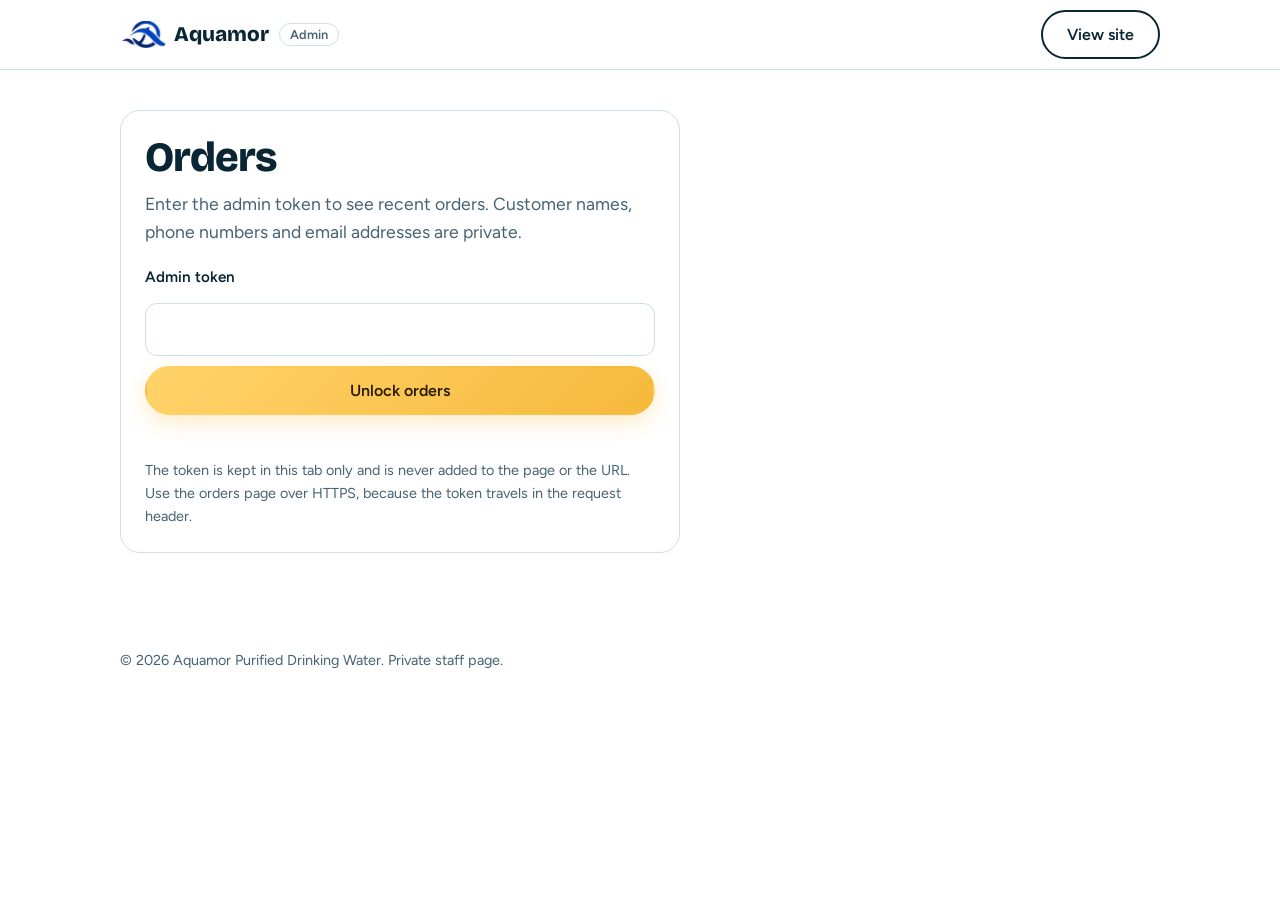
<file: admin.html>
<!DOCTYPE html>
<html lang="en">
<head>
<meta charset="utf-8">
<meta name="viewport" content="width=device-width, initial-scale=1, viewport-fit=cover">
<title>Orders | Aquamor admin</title>
<meta name="description" content="Private order list for Aquamor staff.">
<meta name="robots" content="noindex,nofollow">
<meta name="theme-color" content="#06476a" media="(prefers-color-scheme: light)">
<meta name="theme-color" content="#06151e" media="(prefers-color-scheme: dark)">
<link rel="icon" type="image/png" sizes="32x32" href="assets/img/favicon-32.png">
<link rel="apple-touch-icon" href="assets/img/apple-touch-icon.png">
<link rel="preload" href="assets/fonts/figtree-latin.woff2" as="font" type="font/woff2" crossorigin>
<link rel="preload" href="assets/fonts/bricolage-grotesque-latin.woff2" as="font" type="font/woff2" crossorigin>
<link rel="stylesheet" href="css/styles.css?v=20261119c">
<link rel="stylesheet" href="css/photos.css?v=20261119c">
<link rel="stylesheet" href="css/admin.css?v=20261119c">
</head>
<body class="admin">
<a class="skip" href="#main">Skip to content</a>
<header class="top">
  <div class="nav">
    <div class="navleft">
      <a class="brand" href="/"><span class="mark p-icon" aria-hidden="true"></span>Aquamor</a>
      <span class="admin-tag">Admin</span>
    </div>
    <a class="btn btn-line" href="/">View site</a>
  </div>
</header>
<main id="main" tabindex="-1">
  <section class="admin-page">
    <div class="wrap">

      <div class="panel admin-login" id="loginPanel">
        <h1 class="admin-title">Orders</h1>
        <p class="lead">Enter the admin token to see recent orders. Customer names, phone numbers and email addresses are private.</p>
        <form id="loginForm" novalidate>
          <label for="token">Admin token</label>
          <input id="token" name="token" type="password" autocomplete="current-password" spellcheck="false" aria-describedby="loginNote">
          <button class="btn btn-sun" type="submit" id="loginBtn">Unlock orders</button>
        </form>
        <p class="admin-status" id="loginStatus" role="status" aria-live="polite"></p>
        <p class="note" id="loginNote">The token is kept in this tab only and is never added to the page or the URL. Use the orders page over HTTPS, because the token travels in the request header.</p>
      </div>

      <div id="ordersView" hidden>
        <div class="admin-head">
          <div>
            <h1 class="admin-title">Orders</h1>
            <p class="note" id="updated">Not loaded yet.</p>
          </div>
          <div class="admin-actions">
            <button class="btn btn-line" type="button" id="refresh">Refresh</button>
            <button class="btn btn-line" type="button" id="export">Export CSV</button>
            <button class="btn btn-line" type="button" id="logout">Sign out</button>
          </div>
        </div>

        <p class="admin-status" id="adminStatus" role="status" aria-live="polite"></p>

        <div class="stats" id="stats"></div>

        <div class="panel filters">
          <label for="search">Search
            <input id="search" type="search" placeholder="Name, phone, area, order number…" autocomplete="off">
          </label>
          <label for="orderFilter">Order status
            <select id="orderFilter">
              <option value="">All order statuses</option>
              <option value="pending">Pending</option>
              <option value="processing">Processing</option>
              <option value="out_for_delivery">Out for delivery</option>
              <option value="completed">Completed</option>
            </select>
          </label>
          <label for="payFilter">Payment
            <select id="payFilter">
              <option value="">All payment statuses</option>
              <option value="unpaid">Unpaid</option>
              <option value="pending">Pending</option>
              <option value="paid">Paid</option>
              <option value="failed">Failed</option>
            </select>
          </label>
          <button class="btn btn-line" type="button" id="clearFilters">Clear filters</button>
        </div>

        <p class="note" id="shownCount" aria-live="polite"></p>
        <div id="orders"></div>
      </div>

    </div>
  </section>
</main>
<footer><div class="wrap">© 2026 Aquamor Purified Drinking Water. Private staff page.</div></footer>
<script src="js/admin.js?v=20261119c" defer></script>
</body>
</html>
</file>
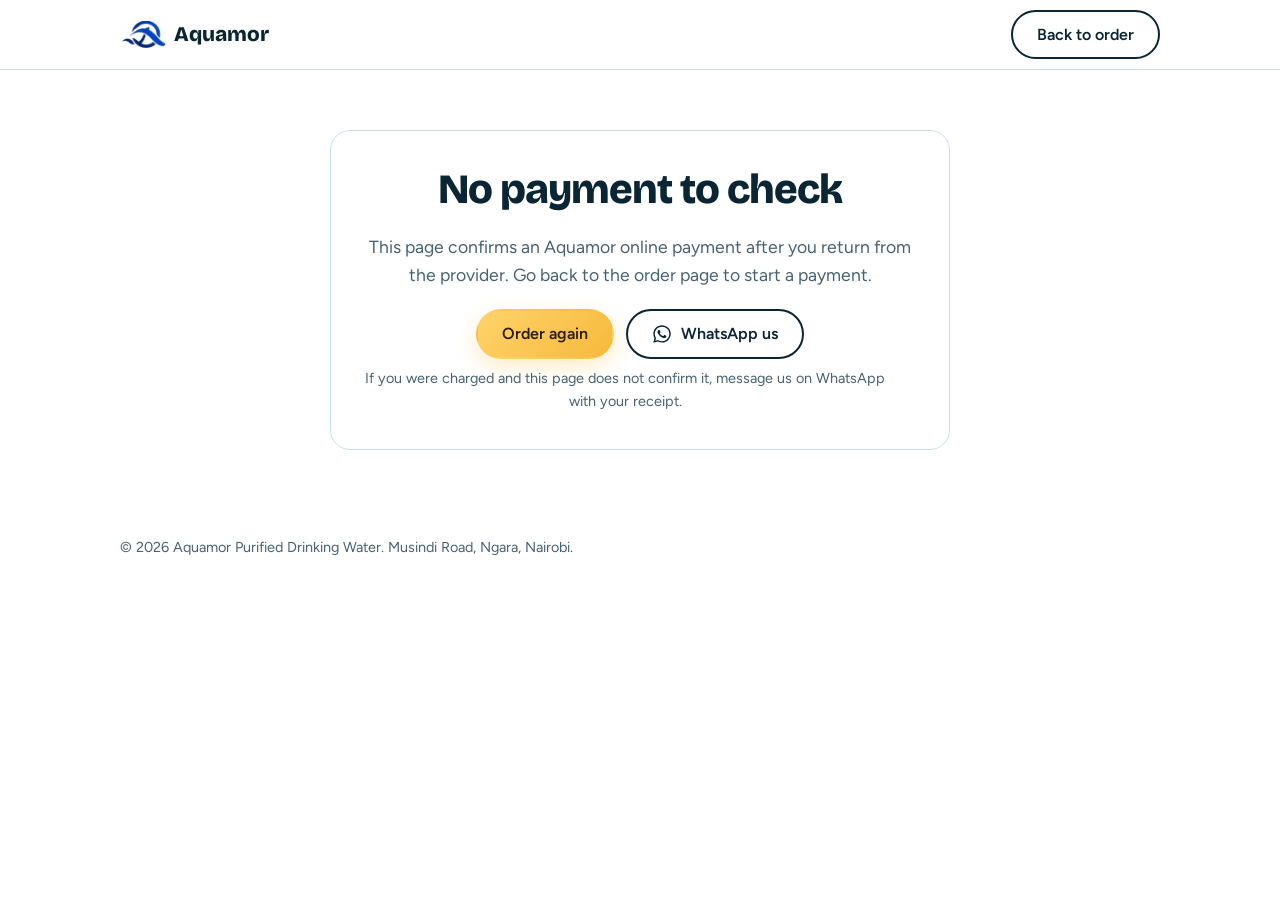
<file: payment.html>
<!DOCTYPE html>
<html lang="en">
<head>
<meta charset="utf-8">
<meta name="viewport" content="width=device-width, initial-scale=1, viewport-fit=cover">
<title>Payment status | Aquamor Purified Drinking Water</title>
<meta name="description" content="Check the status of your Aquamor online payment.">
<meta name="robots" content="noindex,follow">
<meta name="theme-color" content="#06476a" media="(prefers-color-scheme: light)">
<meta name="theme-color" content="#06151e" media="(prefers-color-scheme: dark)">
<link rel="icon" type="image/png" sizes="32x32" href="assets/img/favicon-32.png">
<link rel="apple-touch-icon" href="assets/img/apple-touch-icon.png">
<link rel="preload" href="assets/fonts/figtree-latin.woff2" as="font" type="font/woff2" crossorigin>
<link rel="preload" href="assets/fonts/bricolage-grotesque-latin.woff2" as="font" type="font/woff2" crossorigin>
<link rel="stylesheet" href="css/styles.css?v=20261119c">
<link rel="stylesheet" href="css/photos.css?v=20261119c">
</head>
<body>
<header class="top">
  <div class="nav">
    <div class="navleft"><a class="brand" href="/"><span class="mark p-icon" aria-hidden="true"></span>Aquamor</a></div>
    <a class="btn btn-line" id="backOrder" href="/#order">Back to order</a>
  </div>
</header>
<main id="top" tabindex="-1">
  <section class="paypage">
    <div class="wrap">
      <div class="panel paycard" id="payCard" data-state="checking">
        <div class="payspin" id="paySpinner" aria-hidden="true"></div>
        <h1 class="paytitle" id="payTitle">Checking your payment…</h1>
        <p class="lead" id="payMsg" role="status" aria-live="polite">Please wait while we confirm your payment with the provider.</p>
        <div class="payactions" id="payActions" hidden>
          <a class="btn btn-sun" id="payOrderAgain" href="/#order">Order again</a>
          <a class="btn btn-line wa" id="payWhatsApp" href="https://wa.me/254712140006" target="_blank" rel="noopener"><svg viewBox="0 0 448 512" aria-hidden="true" focusable="false"><path d="M380.9 97.1C339 55.1 283.2 32 223.9 32c-122.4 0-222 99.6-222 222 0 39.1 10.2 77.3 29.6 111L0 480l117.7-30.9c32.4 17.7 68.9 27 106.1 27h.1c122.3 0 224.1-99.6 224.1-222 0-59.3-25.2-115-67.1-157zm-157 341.6c-33.2 0-65.7-8.9-94-25.7l-6.7-4-69.8 18.3L72 359.2l-4.4-7c-18.5-29.4-28.2-63.3-28.2-98.2 0-101.7 82.8-184.5 184.6-184.5 49.3 0 95.6 19.2 130.4 54.1 34.8 34.9 56.2 81.2 56.1 130.5 0 101.8-84.9 184.6-186.6 184.6zm101.2-138.2c-5.5-2.8-32.8-16.2-37.9-18-5.1-1.9-8.8-2.8-12.5 2.8-3.7 5.6-14.3 18-17.6 21.8-3.2 3.7-6.5 4.2-12 1.4-32.6-16.3-54-29.1-75.5-66-5.7-9.8 5.7-9.1 16.3-30.3 1.8-3.7 .9-6.9-.5-9.7-1.4-2.8-12.5-30.1-17.1-41.2-4.5-10.8-9.1-9.3-12.5-9.5-3.2-.2-6.9-.2-10.6-.2-3.7 0-9.7 1.4-14.8 6.9-5.1 5.6-19.4 19-19.4 46.3 0 27.3 19.9 53.7 22.6 57.4 2.8 3.7 39.1 59.7 94.8 83.8 35.2 15.2 49 16.5 66.6 13.9 10.7-1.6 32.8-13.4 37.4-26.4 4.6-13 4.6-24.1 3.2-26.4-1.3-2.5-5-3.9-10.5-6.6z"/></svg>WhatsApp us</a>
        </div>
        <p class="note" id="payHelpNote">If you were charged and this page does not confirm it, message us on WhatsApp with your receipt.</p>
      </div>
    </div>
  </section>
</main>
<footer><div class="wrap">© 2026 Aquamor Purified Drinking Water. Musindi Road, Ngara, Nairobi.</div></footer>
<script src="js/payment.js?v=20261119c" defer></script>
</body>
</html>
</file>
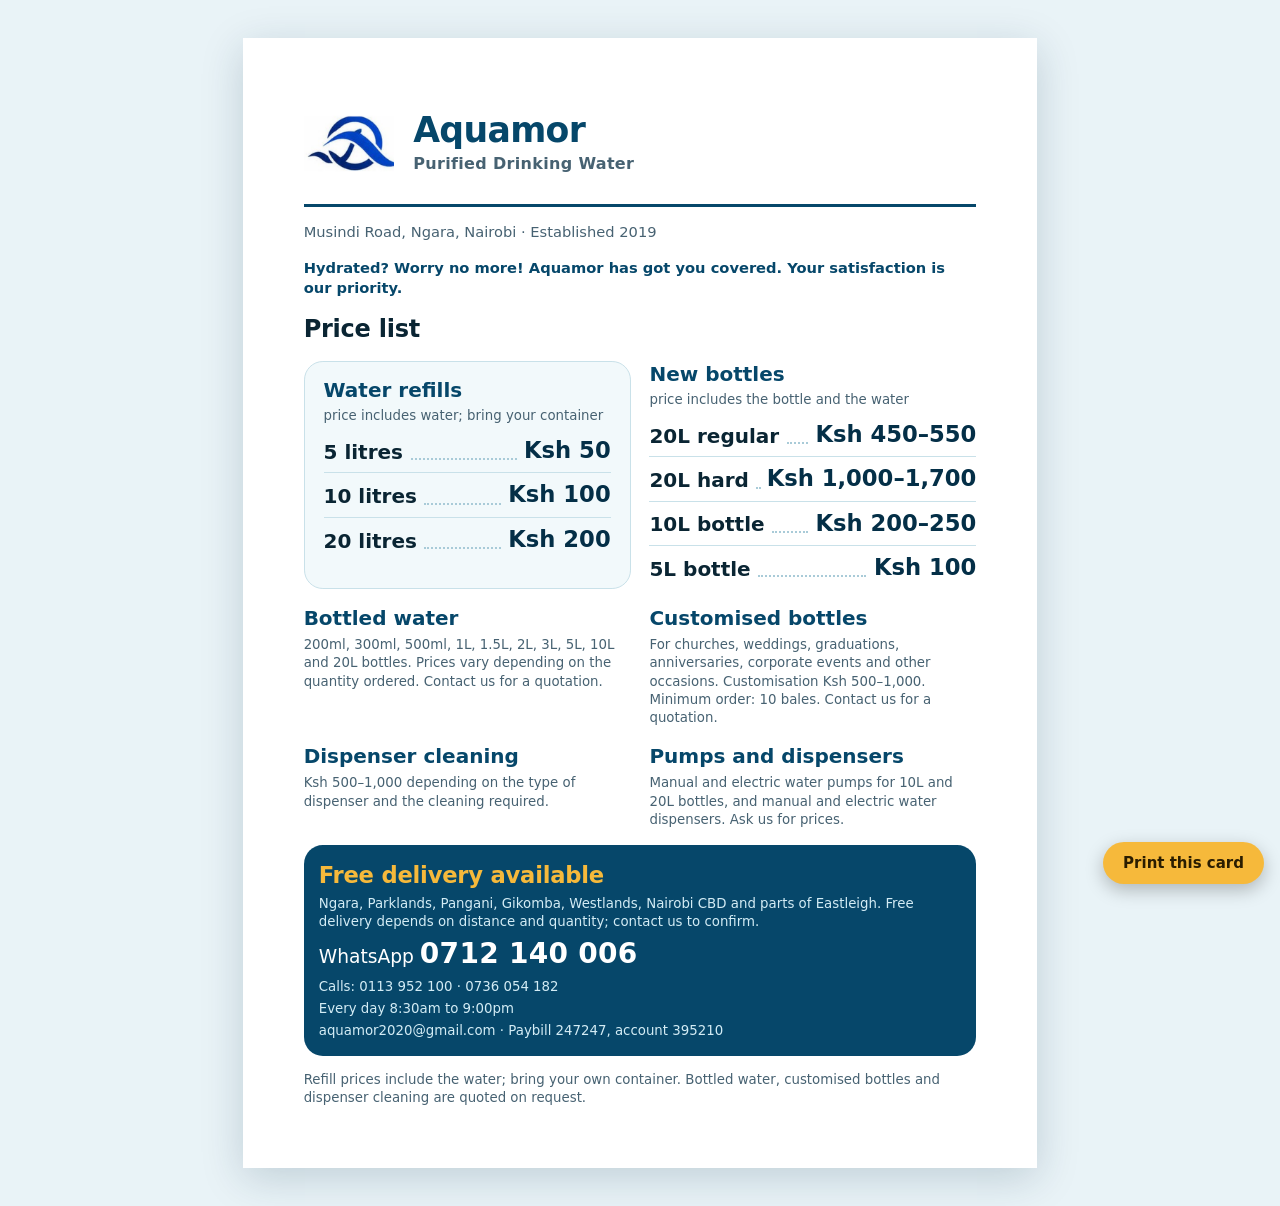
<file: price-card.html>
<!DOCTYPE html>
<html lang="en">
<head>
<meta charset="utf-8">
<meta name="viewport" content="width=device-width, initial-scale=1">
<title>Aquamor price card (print)</title>
<meta name="robots" content="noindex">
<style>
  :root{--deep:#06476a;--deeper:#042f47;--sun:#f6b93b;--ink:#0a2533;--muted:#476272;--line:#c9e1e9}
  *{box-sizing:border-box}
  body{margin:0;background:#e9f3f7;color:var(--ink);font:400 14pt/1.38 "Segoe UI",system-ui,-apple-system,sans-serif;-webkit-print-color-adjust:exact;print-color-adjust:exact}
  .card{display:flex;flex-direction:column;justify-content:space-between;gap:4mm;width:210mm;min-height:297mm;margin:10mm auto;padding:16mm;background:#fff;box-shadow:0 10px 40px rgba(4,47,71,.18)}
  .head{display:flex;align-items:center;gap:5mm;padding-bottom:4mm;border-bottom:3px solid var(--deep)}
  .head img{width:24mm;height:24mm;border-radius:4mm;background:#fff}
  .brand{margin:0;font-size:26pt;font-weight:800;line-height:1.05;letter-spacing:-.02em;color:var(--deep)}
  .sub{margin:1mm 0 0;font-size:12pt;font-weight:600;color:var(--muted);letter-spacing:.02em}
  h1{margin:0;font-size:18pt;font-weight:800;letter-spacing:-.01em}
  h2{display:flex;justify-content:space-between;align-items:baseline;gap:4mm;margin:0 0 2mm;font-size:15pt;font-weight:800;color:var(--deep)}
  h2 span{font-size:10pt;font-weight:500;color:var(--muted);text-transform:none;letter-spacing:0}
  .prices{list-style:none;margin:0;padding:0}
  .prices li{display:flex;align-items:flex-end;gap:2mm;padding:1.6mm 0;font-size:15pt;border-bottom:1px solid var(--line)}
  .prices li:last-child{border-bottom:0}
  .lbl{font-weight:600}
  .dots{flex:1;border-bottom:2px dotted #a9cbd8;margin-bottom:1.6mm}
  .prices b{font-size:17pt;font-weight:800;color:var(--deeper);white-space:nowrap}
  .refill{background:#f2f9fb;border:1.5px solid var(--line);border-radius:5mm;padding:4mm 5mm}
  .addr{margin:0;color:var(--muted);font-size:11pt}
  .foot{display:flex;flex-direction:column;gap:1mm;padding:4mm;border-radius:5mm;background:var(--deep);color:#fff}
  .free{margin:0;font-size:17pt;font-weight:800;color:var(--sun);letter-spacing:-.01em}
  .wa{margin:0;font-size:14pt}
  .wa b{font-size:21pt;font-weight:800;letter-spacing:.01em}
  .small{margin:0;font-size:10pt;color:#d3ecf5}
  .tagline{margin:0;font-size:11pt;font-weight:700;color:var(--deep)}
  .cols{display:grid;grid-template-columns:1fr 1fr;gap:5mm}
  .cols h2{display:block;margin-bottom:1mm}
  .cols h2 span{display:block;margin-top:.5mm}
  .note{margin:0;font-size:10pt;color:var(--muted)}
  .print{position:fixed;right:16px;bottom:16px;padding:12px 20px;border:0;border-radius:999px;background:var(--sun);color:#2a1d00;font:700 15px "Segoe UI",system-ui,sans-serif;cursor:pointer;box-shadow:0 6px 18px rgba(0,0,0,.25)}
  @media screen and (max-width:840px){
    .card{width:auto;min-height:0;margin:0;padding:20px;box-shadow:none}
  }
  @media print{
    @page{size:A4;margin:0}
    body{background:#fff}
    .card{width:210mm;height:294mm;min-height:0;margin:0;padding:12mm;box-shadow:none}
    .print{display:none}
  }
</style>
</head>
<body>

<main class="card">
  <header class="head">
    <img src="assets/img/icon-512.png" alt="Aquamor logo">
    <div>
      <p class="brand">Aquamor</p>
      <p class="sub">Purified Drinking Water</p>
    </div>
  </header>

  <p class="addr">Musindi Road, Ngara, Nairobi &middot; Established 2019</p>
  <p class="tagline">Hydrated? Worry no more! Aquamor has got you covered. Your satisfaction is our priority.</p>

  <h1>Price list</h1>

  <div class="cols">
    <section class="refill">
      <h2>Water refills <span>price includes water; bring your container</span></h2>
      <ul class="prices">
        <li><span class="lbl">5 litres</span><span class="dots"></span><b>Ksh 50</b></li>
        <li><span class="lbl">10 litres</span><span class="dots"></span><b>Ksh 100</b></li>
        <li><span class="lbl">20 litres</span><span class="dots"></span><b>Ksh 200</b></li>
      </ul>
    </section>

    <section>
      <h2>New bottles <span>price includes the bottle and the water</span></h2>
      <ul class="prices">
        <li><span class="lbl">20L regular</span><span class="dots"></span><b>Ksh 450–550</b></li>
        <li><span class="lbl">20L hard</span><span class="dots"></span><b>Ksh 1,000–1,700</b></li>
        <li><span class="lbl">10L bottle</span><span class="dots"></span><b>Ksh 200–250</b></li>
        <li><span class="lbl">5L bottle</span><span class="dots"></span><b>Ksh 100</b></li>
      </ul>
    </section>
  </div>

  <div class="cols">
    <section>
      <h2>Bottled water</h2>
      <p class="note">200ml, 300ml, 500ml, 1L, 1.5L, 2L, 3L, 5L, 10L and 20L bottles. Prices vary depending on the quantity ordered. Contact us for a quotation.</p>
    </section>
    <section>
      <h2>Customised bottles</h2>
      <p class="note">For churches, weddings, graduations, anniversaries, corporate events and other occasions. Customisation Ksh 500–1,000. Minimum order: 10 bales. Contact us for a quotation.</p>
    </section>
  </div>

  <div class="cols">
    <section>
      <h2>Dispenser cleaning</h2>
      <p class="note">Ksh 500–1,000 depending on the type of dispenser and the cleaning required.</p>
    </section>
    <section>
      <h2>Pumps and dispensers</h2>
      <p class="note">Manual and electric water pumps for 10L and 20L bottles, and manual and electric water dispensers. Ask us for prices.</p>
    </section>
  </div>

  <footer class="foot">
    <p class="free">Free delivery available</p>
    <p class="small">Ngara, Parklands, Pangani, Gikomba, Westlands, Nairobi CBD and parts of Eastleigh. Free delivery depends on distance and quantity; contact us to confirm.</p>
    <p class="wa">WhatsApp <b>0712 140 006</b></p>
    <p class="small">Calls: 0113 952 100 &middot; 0736 054 182</p>
    <p class="small">Every day 8:30am to 9:00pm</p>
    <p class="small">aquamor2020@gmail.com &middot; Paybill 247247, account 395210</p>
  </footer>

  <p class="note">Refill prices include the water; bring your own container. Bottled water, customised bottles and dispenser cleaning are quoted on request.</p>
</main>

<button class="print" type="button" onclick="window.print()">Print this card</button>

</body>
</html>
</file>
<file: css/styles.css>
@font-face{font-family:'Figtree';font-style:normal;font-weight:400 600;font-display:swap;src:url(../assets/fonts/figtree-latin.woff2) format('woff2')}
@font-face{font-family:'Bricolage Grotesque';font-style:normal;font-weight:600 800;font-display:swap;src:url(../assets/fonts/bricolage-grotesque-latin.woff2) format('woff2')}
:root{
  --ink:#0a2533; --muted:#476272; --bg:#ffffff; --foam:#e6f4f8; --deep:#06476a; --deeper:#042f47; --aqua:#2cc0d6;
  --sun:#f6b93b; --on-sun:#2a1d00; --line:#c9e1e9; --card:#ffffff; --on-deep:#ffffff;
  --coral:#ff7a59; --leaf:#3fb984;
  box-sizing:border-box;
}
@media (prefers-color-scheme: dark){
  :root:not([data-theme="light"]){--ink:#e6f3f8;--muted:#9db8c5;--bg:#06151e;--foam:#0a2432;--card:#0d2f40;--line:#1b4558;--deep:#1f7ea6;--deeper:#042f47}
}
:root[data-theme="dark"]{--ink:#e6f3f8;--muted:#9db8c5;--bg:#06151e;--foam:#0a2432;--card:#0d2f40;--line:#1b4558;--deep:#1f7ea6;--deeper:#042f47}
html{scroll-padding-top:calc(70px + env(safe-area-inset-top,0px));scroll-behavior:smooth}
*,*::before,*::after{box-sizing:inherit}
body{margin:0;background:var(--bg);color:var(--ink);font:400 17px/1.6 "Figtree",system-ui,sans-serif}
h1,h2,h3{font-family:"Bricolage Grotesque","Figtree",system-ui,sans-serif;line-height:1.08;margin:0 0 .5em;letter-spacing:-.025em}
h1{font-size:clamp(2.5rem,8.5vw,5rem);font-weight:800}
h2{font-size:clamp(1.9rem,5vw,3rem);font-weight:800}
h3{font-size:1.2rem;font-weight:600}
p{margin:0 0 1em;max-width:60ch}
:focus-visible{outline:3px solid var(--sun);outline-offset:3px}
.wrap{max-width:1080px;margin:0 auto;padding:0 20px}
section{padding:76px 0}
.lead{color:var(--muted);font-size:1.1rem}
.tagline{color:var(--sun);font-weight:600;max-width:46ch;margin:-6px 0 0}

header.top{position:sticky;top:0;z-index:20;background:var(--bg);border-bottom:1px solid var(--line);padding-top:env(safe-area-inset-top,0px)}
.nav{position:relative;display:flex;align-items:center;justify-content:space-between;gap:12px;padding:10px 20px;max-width:1080px;margin:0 auto}
.navleft{display:flex;align-items:center;gap:10px;min-width:0}
.brand{font:800 1.3rem "Bricolage Grotesque",sans-serif;text-decoration:none;color:var(--ink)}
.nav ul{display:flex;gap:20px;list-style:none;margin:0;padding:0}
.nav ul a{text-decoration:none;font-weight:500;color:var(--ink)}
.navToggle{display:none;width:42px;height:42px;padding:0;border:1.5px solid var(--line);border-radius:12px;background:transparent;cursor:pointer;align-items:center;justify-content:center;flex-direction:column;gap:4px}
.navToggle span{display:block;width:20px;height:2px;background:var(--ink);border-radius:2px;transition:transform .2s,opacity .2s}
.navToggle[aria-expanded="true"] span:nth-child(1){transform:translateY(6px) rotate(45deg)}
.navToggle[aria-expanded="true"] span:nth-child(2){opacity:0}
.navToggle[aria-expanded="true"] span:nth-child(3){transform:translateY(-6px) rotate(-45deg)}
@media(max-width:1000px){
  .navToggle{display:inline-flex}
  .nav ul{display:none;position:absolute;top:calc(100% + 1px);left:0;right:0;flex-direction:column;gap:0;background:var(--bg);border-bottom:1px solid var(--line);padding:6px 20px 14px;box-shadow:0 18px 30px rgba(4,25,38,.12);z-index:5}
  .nav ul.open{display:flex}
  .nav ul li{border-top:1px solid var(--line)}
  .nav ul a{display:block;padding:13px 2px}
}
@media(max-width:420px){.navr .btn-sun{display:none}}
.skip{position:absolute;left:12px;top:-60px;z-index:50;background:var(--sun);color:var(--on-sun);padding:10px 16px;border-radius:0 0 10px 10px;font-weight:600;text-decoration:none;transition:top .15s}
.skip:focus{top:0}
main:focus{outline:none}
.btn{display:inline-block;padding:13px 24px;border-radius:999px;font:600 1rem "Figtree",sans-serif;text-decoration:none;border:2px solid transparent;cursor:pointer;transition:transform .2s ease,box-shadow .2s ease,filter .2s ease}
.btn-sun{background:linear-gradient(135deg,#ffd36b,var(--sun));color:var(--on-sun);box-shadow:0 8px 22px rgba(246,185,59,.28)}
.btn-sun:hover{transform:translateY(-1px);box-shadow:0 12px 26px rgba(246,185,59,.36)}
.btn-line{border-color:currentColor;background:transparent;color:inherit}
.btn-line:hover{background:rgba(255,255,255,.12)}

.hero{background:linear-gradient(170deg,var(--deep),var(--deeper));color:var(--on-deep);overflow:hidden;position:relative}
.hero .lead{color:#d3ecf5;font-size:1.2rem;max-width:44ch}
.cta{display:flex;flex-wrap:wrap;gap:12px;margin-top:26px}
.facts{margin:30px 0 0;padding:0;list-style:none;display:flex;flex-wrap:wrap;gap:6px 26px;color:#d3ecf5;font-weight:500}
.wave{display:block;width:100%;height:80px;margin-top:20px}
.wave path{fill:var(--bg)}
.wave .back{fill:var(--aqua);opacity:.4;animation:drift 8s ease-in-out infinite alternate}
@keyframes drift{to{transform:translateX(-50px)}}
@media(prefers-reduced-motion:reduce){.wave .back{animation:none}html{scroll-behavior:auto}.btn,.steps li,.points li,.g,.chips li,details{transition:none!important}}

.hero .wrap{display:grid;grid-template-columns:1fr;gap:20px;align-items:center;padding-top:96px;padding-bottom:70px;position:relative;z-index:2}
.hero::before{content:"";position:absolute;inset:0;z-index:1;background:linear-gradient(105deg,rgba(4,47,71,.93) 0%,rgba(6,71,106,.72) 46%,rgba(13,127,160,.42) 76%,rgba(246,185,59,.24) 100%)}
.wave{position:relative;z-index:2}
.bg{position:absolute;inset:0;z-index:0}
.bg picture{position:absolute;inset:0;display:block;opacity:0;transition:opacity 1.1s ease,filter 1.1s ease}
.bg picture.on{opacity:1;animation:bgIn 1.2s ease both}
.bg img{width:100%;height:100%;object-fit:cover;display:block}
/* The incoming photo fades in from a brighter, slightly larger frame, so each
   slide change reads as a brighten-then-settle rather than a flat cut. */
@keyframes bgIn{
  from{opacity:0;transform:scale(1.035);filter:brightness(1.4) saturate(1.12)}
  to{opacity:1;transform:none;filter:none}
}
/* Hovering a photo section brightens its overlay and photo a little. The
   slideshow keeps running on its own. */
.hero::before,.band::before,.contact::before,.withbg::before,.tinted::before{transition:filter .5s ease}
.hero:hover::before,.band:hover::before,.contact:hover::before,.withbg:hover::before{filter:brightness(1.2) saturate(1.06)}
.tinted:hover::before{filter:brightness(1.12)}
.hero:hover .bg picture.on,.band:hover .bg picture.on,.contact:hover .bg picture.on,.withbg:hover .bg picture.on{filter:brightness(1.18) saturate(1.08)}
@media(prefers-reduced-motion:reduce){
  .bg picture.on{animation:none}
  .hero::before,.band::before,.contact::before,.withbg::before,.tinted::before{transition:none}
}
/* Colour rhythm: tinted sections between the photo bands so the page does not
   stay one flat colour. The glows are decorative only. */
.tinted{position:relative;overflow:hidden;background:var(--bg)}
.tinted::before{content:"";position:absolute;inset:0;z-index:0;pointer-events:none;background:
  radial-gradient(46rem 22rem at 4% 0%,rgba(44,192,214,.20),transparent 70%),
  radial-gradient(38rem 20rem at 98% 92%,rgba(246,185,59,.16),transparent 70%)}
.tinted>.wrap{position:relative;z-index:1}
.tint-aqua::before{background:
  radial-gradient(46rem 24rem at 0% 8%,rgba(44,192,214,.24),transparent 70%),
  radial-gradient(40rem 24rem at 100% 100%,rgba(63,185,132,.16),transparent 70%)}
.tint-sun::before{background:
  radial-gradient(44rem 22rem at 94% 0%,rgba(246,185,59,.24),transparent 70%),
  radial-gradient(40rem 22rem at 2% 100%,rgba(255,122,89,.14),transparent 70%)}
.tint-night{background:linear-gradient(180deg,var(--bg),var(--foam) 130%)}
.tint-night::before{background:
  radial-gradient(42rem 20rem at 12% 0%,rgba(44,192,214,.22),transparent 70%),
  radial-gradient(36rem 18rem at 88% 100%,rgba(246,185,59,.14),transparent 70%)}
/* Whole sections that sit on fading photos. The overlay keeps the text readable
   and adds a different colour glow per section. */
.withbg{position:relative;overflow:hidden;color:#fff;background:var(--deeper)}
.withbg .bg{z-index:0}
.withbg::before{content:"";position:absolute;inset:0;z-index:1;background:
  radial-gradient(60% 60% at 88% 6%,rgba(246,185,59,.22),transparent 65%),
  linear-gradient(100deg,rgba(4,47,71,.95) 0%,rgba(6,71,106,.84) 58%,rgba(6,71,106,.6) 100%)}
.withbg--aqua::before{background:
  radial-gradient(60% 60% at 88% 6%,rgba(44,192,214,.34),transparent 65%),
  linear-gradient(100deg,rgba(4,47,71,.95) 0%,rgba(6,71,106,.84) 58%,rgba(6,71,106,.6) 100%)}
.withbg--leaf::before{background:
  radial-gradient(60% 60% at 88% 6%,rgba(63,185,132,.32),transparent 65%),
  linear-gradient(100deg,rgba(4,47,71,.95) 0%,rgba(6,71,106,.84) 58%,rgba(6,71,106,.6) 100%)}
.withbg--sun::before{background:
  radial-gradient(60% 60% at 88% 6%,rgba(246,185,59,.36),transparent 65%),
  linear-gradient(100deg,rgba(4,47,71,.95) 0%,rgba(6,71,106,.84) 58%,rgba(6,71,106,.6) 100%)}
.withbg>.wrap{position:relative;z-index:2}
.withbg .lead{color:#d3ecf5}
.withbg .note{color:#c7e4ef}
.withbg .who{border-top-color:rgba(255,255,255,.25)}
.withbg .chips li{background:rgba(4,47,71,.55);color:#fff;border-color:rgba(255,255,255,.35)}
.withbg .steps li{background:rgba(6,45,63,.86);border-color:rgba(255,255,255,.16);color:#fff;box-shadow:0 10px 30px rgba(0,0,0,.18)}
.withbg .steps p{color:#c7e4ef}
.withbg .steps h3{color:#fff}
.withbg .points li{background:rgba(6,45,63,.86);border-color:rgba(255,255,255,.16);color:#fff}
.withbg .points span{color:#c7e4ef}
/* Small label above a section heading. */
.eyebrow{display:inline-flex;align-items:center;gap:8px;margin:0 0 12px;padding:5px 14px;border-radius:999px;
  background:linear-gradient(120deg,rgba(44,192,214,.16),rgba(246,185,59,.16));
  border:1px solid rgba(31,126,166,.35);color:var(--deep);
  font:700 .74rem/1 "Figtree",sans-serif;letter-spacing:.14em;text-transform:uppercase;max-width:none}
.eyebrow::before{content:"";width:7px;height:7px;border-radius:50%;background:linear-gradient(135deg,var(--aqua),var(--sun))}
.withbg .eyebrow,.band .eyebrow{color:#eaf9ff;border-color:rgba(255,255,255,.35);background:linear-gradient(120deg,rgba(44,192,214,.28),rgba(246,185,59,.24))}
.band,.contact{position:relative;overflow:hidden}
.band{color:#fff;padding:72px 0 60px;background:var(--deeper)}
.band::before,.contact::before{content:"";position:absolute;inset:0;z-index:1;background:linear-gradient(100deg,rgba(4,47,71,.84) 0%,rgba(6,71,106,.52) 60%,rgba(6,71,106,.3) 100%)}
.band::after,.contact::after{content:"";position:absolute;inset:0;z-index:1;pointer-events:none;background:
  radial-gradient(55% 90% at 92% 0%,rgba(44,192,214,.18),transparent 70%),
  radial-gradient(45% 70% at 6% 100%,rgba(246,185,59,.12),transparent 70%)}
.band .wrap,.contact .wrap{position:relative;z-index:2}
.band h2{margin:0 0 .3em}.band .lead{color:#d3ecf5;margin:0}
section.withband{padding:0 0 76px}
.withband .bandbody,.withband .dgrid{padding-top:44px}
.ph{border-radius:18px;background-size:cover;background-position:center;border:1.5px solid var(--line);aspect-ratio:3/4;width:100%}
.grid{display:grid;grid-template-columns:repeat(auto-fill,minmax(210px,1fr));gap:12px;margin-top:20px}
.g{aspect-ratio:1;border:0;border-radius:16px;background-color:var(--foam);cursor:pointer;position:relative;overflow:hidden;padding:0}
.g picture{position:absolute;inset:0;display:block}
.g img{width:100%;height:100%;object-fit:cover;display:block;transition:transform .55s cubic-bezier(.22,1,.36,1)}
.g span{position:absolute;left:0;right:0;bottom:0;z-index:2;padding:26px 12px 10px;color:#fff;font:500 .9rem "Figtree",sans-serif;text-align:left;background:linear-gradient(transparent,rgba(4,25,38,.88))}
/* A soft band of light sweeps across the tile on hover or keyboard focus,
   matching the brightness lift used on the photo sections. */
.g::after{content:"";position:absolute;inset:-40% -60%;z-index:1;pointer-events:none;
  background:linear-gradient(115deg,transparent 38%,rgba(255,255,255,.4) 50%,transparent 62%);
  transform:translateX(-85%) rotate(6deg);transition:transform .75s ease}
.g{transition:transform .3s ease,filter .3s ease,box-shadow .3s ease}
.g:hover,.g:focus-visible{filter:brightness(1.12) saturate(1.08);transform:translateY(-3px) scale(1.015);box-shadow:0 18px 38px rgba(4,25,38,.24)}
.g:hover::after,.g:focus-visible::after{transform:translateX(85%) rotate(6deg)}
.g:hover img,.g:focus-visible img{transform:scale(1.06)}
.g:active{transform:translateY(-1px) scale(.995)}
.g.hide{display:none}
@media(prefers-reduced-motion:reduce){.g,.g::after,.g img{transition:none}}
@media(prefers-reduced-motion:reduce){.g:hover img,.g:focus-visible img{transform:none}}
.gallery .tabs{margin:18px 0 0}
.clips{display:grid;grid-template-columns:repeat(auto-fit,minmax(260px,1fr));gap:20px;margin-top:28px;align-items:start}
.clip{margin:0}
.clip video{display:block;width:100%;aspect-ratio:16/9;object-fit:contain;background:#03141e;border-radius:14px}
.clip--portrait video{aspect-ratio:9/16;max-height:520px}
.clip figcaption{margin-top:8px;font:500 .9rem "Figtree",sans-serif}
dialog{border:0;padding:0;background:transparent;width:min(94vw,900px);max-height:92vh;color:#fff;overflow:visible}
dialog::backdrop{background:rgba(3,20,30,.9)}
.lbimg{width:100%;height:min(74vh,640px);background-size:contain;background-repeat:no-repeat;background-position:center}
#lbc{text-align:center;margin:.6em auto 0}
.x{position:absolute;top:8px;right:8px;width:40px;height:40px;border-radius:50%;border:1.5px solid #fff;background:rgba(3,20,30,.6);color:#fff;font-size:1.4rem;cursor:pointer}
.brand{display:inline-flex;align-items:center;gap:8px}
.brandtext{display:flex;flex-direction:column;line-height:1.02}
.brandtext small{font:600 .55rem/1.1 "Figtree",sans-serif;letter-spacing:.04em;text-transform:uppercase;color:var(--muted);white-space:nowrap}
.mark{display:inline-block;width:46px;height:28px;background-color:#fff;background-size:contain;background-repeat:no-repeat;background-position:center;border-radius:8px}
.foamsec{background:var(--foam)}
.cgrid{display:grid;grid-template-columns:1fr 1fr;gap:32px;align-items:start;margin-top:26px}
@media(max-width:820px){.cgrid{grid-template-columns:1fr}}
.points{list-style:none;margin:0;padding:0;display:grid;gap:12px}
.points li{padding:14px 16px;border:1.5px solid var(--line);border-left:4px solid var(--aqua);border-radius:14px;background:var(--card);transition:transform .2s ease,box-shadow .2s ease}
.points li:nth-child(2){border-left-color:var(--sun)}
.points li:nth-child(3){border-left-color:var(--leaf)}
.points li:nth-child(4){border-left-color:var(--coral)}
.points b{display:block;font:700 1.1rem "Bricolage Grotesque","Figtree",sans-serif}
.points span{color:var(--muted)}
.ba{display:grid;grid-template-columns:repeat(3,1fr);gap:8px}
.ba div{aspect-ratio:3/5;border-radius:14px;background-size:cover;background-position:center;position:relative;border:1.5px solid var(--line)}
.ba em{position:absolute;left:8px;bottom:8px;background:rgba(4,25,38,.82);color:#fff;border-radius:999px;padding:3px 12px;font:600 .85rem "Figtree",sans-serif;font-style:normal}
.cta2{display:flex;flex-wrap:wrap;gap:12px;margin-top:26px}
.cta2 .btn-line{color:var(--ink)}
.cp{margin-left:8px;padding:3px 12px;border-radius:999px;border:1.5px solid rgba(255,255,255,.7);background:transparent;color:#fff;font:600 .85rem "Figtree",sans-serif;cursor:pointer}
.cp:hover{background:rgba(255,255,255,.15)}
.js-open{font-weight:600}
.lang{padding:7px 12px;border-radius:999px;border:1.5px solid var(--deep);background:transparent;color:var(--ink);font:600 .85rem "Figtree",sans-serif;cursor:pointer}
.lang:hover{background:var(--foam)}
.navr{display:flex;align-items:center;gap:8px}
details{border:1.5px solid var(--line);border-radius:14px;background:var(--card);margin:0 0 10px;max-width:760px;transition:border-color .2s ease,box-shadow .2s ease}
details[open]{border-color:var(--aqua);box-shadow:0 10px 26px rgba(44,192,214,.12)}
summary{cursor:pointer;padding:14px 18px;font:700 1.05rem "Bricolage Grotesque","Figtree",sans-serif;list-style:none;display:flex;justify-content:space-between;gap:12px}
summary::-webkit-details-marker{display:none}
summary::after{content:"+";font-size:1.4rem;line-height:1;color:var(--deep)}
details[open] summary::after{content:"−"}
details p{padding:0 18px 16px;margin:0;color:var(--muted)}
.revs{display:grid;gap:14px;grid-template-columns:repeat(auto-fit,minmax(240px,1fr));margin-top:20px}
.rev{position:relative;padding:18px;border:1.5px solid var(--line);border-radius:16px;background:var(--card);margin:0;
  transition:transform .25s ease,box-shadow .25s ease,border-color .25s ease}
.rev:hover{transform:translateY(-3px);border-color:var(--aqua);box-shadow:0 16px 32px rgba(4,25,38,.12)}
.rev p{margin:0 0 .6em;font-size:1.02rem;line-height:1.55}
.rev footer{padding:0;color:var(--muted);font-weight:600;font-size:.86rem}
.revstars{display:block;color:var(--sun);letter-spacing:.16em;font-size:.92rem;margin-bottom:8px}
#reviews .lead a{color:var(--deep);font-weight:700;text-decoration:underline;text-underline-offset:3px}
@media(prefers-reduced-motion:reduce){.rev{transition:none}}
/* Social links: Facebook is the busiest page, so it leads. */
.socials{margin:28px 0 8px;padding:20px;border:1.5px solid rgba(255,255,255,.3);border-radius:18px;background:rgba(4,25,38,.3)}
.socials .eyebrow{margin-bottom:10px;color:#eaf9ff;border-color:rgba(255,255,255,.35)}
.socialrow{display:flex;gap:10px;flex-wrap:wrap}
.social{display:inline-flex;align-items:center;gap:9px;border-color:transparent;transition:transform .2s ease,filter .2s ease}
.social svg{width:19px;height:19px;flex:0 0 auto;fill:currentColor}
.social--fb{background:linear-gradient(135deg,#3b95ff,#0d6efd);color:#fff}
.social--tt{background:rgba(255,255,255,.12);color:#fff;border-color:rgba(255,255,255,.45)}
.social--fb:hover,.social--tt:hover{transform:translateY(-2px);filter:brightness(1.08)}
@media(prefers-reduced-motion:reduce){.social{transition:none}}
@media(max-width:380px){.nav{padding:10px 12px;gap:6px}.nav .btn{padding:10px 14px;font-size:.9rem}.brand{font-size:1.1rem}.mark{width:38px}.lang{padding:6px 10px}}
.panel{background:var(--card);border:1.5px solid var(--line);border-radius:20px;padding:24px}
.build{display:grid;grid-template-columns:1.2fr .8fr;gap:24px;align-items:start}
@media(max-width:820px){.build{grid-template-columns:1fr}}
.tabs{display:flex;gap:8px;margin-bottom:14px;flex-wrap:wrap}
.tab{padding:9px 18px;border-radius:999px;border:1.5px solid var(--deep);background:transparent;color:var(--ink);font:600 .95rem "Figtree",sans-serif;cursor:pointer}
.tab[aria-pressed="true"]{background:linear-gradient(120deg,var(--deep),#0d7fa0);color:#fff;border-color:transparent}
.row{display:flex;align-items:center;gap:14px;padding:12px 0;border-bottom:1px solid var(--line)}
.row:last-child{border-bottom:0}
.row .pic{width:34px;display:flex;justify-content:center;align-items:flex-end;height:60px}
.pic i{display:block;background:var(--aqua);border:2px solid var(--deep);border-radius:8px 8px 5px 5px;width:var(--w);height:var(--h);position:relative}
.pic i::before{content:"";position:absolute;left:50%;top:-8px;width:40%;height:8px;transform:translateX(-50%);background:var(--deep);border-radius:2px 2px 0 0}
.row .nm{flex:1;font-weight:600}
.row .nm small{display:block;color:var(--muted);font-weight:400}
.step{display:flex;align-items:center;gap:8px}
.step button{width:38px;height:38px;border-radius:50%;border:1.5px solid var(--deep);background:transparent;color:var(--ink);font-size:1.3rem;cursor:pointer;line-height:1}
.step button:hover{background:var(--deep);color:#fff}
.step output{min-width:28px;text-align:center;font-weight:700}
.sum{position:sticky;top:80px}
.sum ul{list-style:none;margin:0 0 14px;padding:0;min-height:48px}
.sum li{display:flex;justify-content:space-between;padding:6px 0;border-bottom:1px dashed var(--line)}
.sum .empty{color:var(--muted)}
.seg{display:flex;gap:8px;margin:10px 0 14px}
.seg button{flex:1;padding:9px;border-radius:12px;border:1.5px solid var(--line);background:transparent;color:var(--ink);font:500 .95rem "Figtree",sans-serif;cursor:pointer}
.seg button[aria-pressed="true"]{border-color:var(--deep);background:var(--foam);font-weight:600}
input[type=text],input[type=email],input[type=tel],select{width:100%;padding:12px 14px;border-radius:12px;border:1.5px solid var(--line);background:var(--bg);color:var(--ink);font:400 1rem "Figtree",sans-serif;margin-bottom:12px}
label{display:block;font-weight:600;font-size:.95rem;margin-bottom:4px}
.note{color:var(--muted);font-size:.9rem;margin:8px 0 0}

.plan{display:grid;grid-template-columns:1fr 1fr;gap:24px;margin-top:26px;align-items:start}
@media(max-width:820px){.plan{grid-template-columns:1fr}}
.planstep{margin:10px 0 20px}
.planstep input{width:84px;margin:0;padding:8px;text-align:center;border-radius:12px;border:1.5px solid var(--line);background:var(--bg);color:var(--ink);font:700 1.05rem "Figtree",sans-serif}
.planout .planrow{display:flex;justify-content:space-between;gap:12px;padding:11px 0;border-bottom:1px dashed var(--line)}
.planout .planrow b{white-space:nowrap;text-align:right}
.planout .planrow.total{border-bottom:0;border-top:1.5px solid var(--line);margin-top:2px;padding-top:14px;font-size:1.05rem}
.planout .btn{display:flex;align-items:center;justify-content:center;gap:9px;text-align:center;margin-top:18px}
.reorder{display:block;width:100%;margin:0 0 14px;color:var(--ink)}
.reorder[hidden],.reorderNote[hidden]{display:none}

.how{background:var(--foam)}
.steps{list-style:none;margin:26px 0 0;padding:0;display:grid;grid-template-columns:repeat(3,1fr);gap:16px}
@media(max-width:820px){.steps{grid-template-columns:1fr}}
.steps li{position:relative;overflow:hidden;background:var(--card);border:1.5px solid var(--line);border-radius:18px;padding:20px;transition:transform .25s ease,box-shadow .25s ease}
.steps li::after{content:"";position:absolute;inset:0 auto 0 0;width:4px;background:linear-gradient(180deg,var(--aqua),var(--sun))}
.steps li:nth-child(3n+2)::after{background:linear-gradient(180deg,var(--sun),var(--coral))}
.steps li:nth-child(3n)::after{background:linear-gradient(180deg,var(--leaf),var(--aqua))}
.steps .n{display:inline-flex;align-items:center;justify-content:center;width:34px;height:34px;border-radius:50%;background:linear-gradient(135deg,var(--aqua),#0d7fa0);color:#fff;font:800 1rem "Bricolage Grotesque","Figtree",sans-serif;box-shadow:0 6px 14px rgba(4,47,71,.18)}
.steps li:nth-child(3n+2) .n{background:linear-gradient(135deg,var(--sun),var(--coral));color:var(--on-sun)}
.steps li:nth-child(3n) .n{background:linear-gradient(135deg,var(--leaf),#1d6b43)}
.steps h3{margin:12px 0 6px}
.steps p{margin:0;color:var(--muted)}
.processsteps{grid-template-columns:repeat(auto-fit,minmax(220px,1fr))}
.processsteps h3{margin:12px 0 0;font-size:1.05rem}
.who{margin-top:30px;padding-top:24px;border-top:1.5px solid var(--line)}
.who h3{margin:0 0 12px}
.chips{list-style:none;margin:0;padding:0;display:flex;flex-wrap:wrap;gap:8px}
.chips li{padding:8px 16px;border-radius:999px;border:1.5px solid var(--deep);background:var(--card);font-weight:600;transition:transform .2s ease,border-color .2s ease}
.chips li:hover{transform:translateY(-2px);border-color:var(--aqua)}

.designer{background:var(--bg)}
.dgrid{display:grid;grid-template-columns:.9fr 1.1fr;gap:28px;align-items:center}
@media(max-width:820px){.dgrid{grid-template-columns:1fr}}
.stage{background:var(--card);border:1.5px solid var(--line);border-radius:24px;padding:16px;display:flex;justify-content:center}
.stage svg{width:100%;max-width:230px;height:auto}
.sw{display:flex;gap:6px;margin:4px 0 6px;flex-wrap:wrap}
.sw button{display:flex;flex-direction:column;align-items:center;gap:4px;width:64px;padding:4px 0;border:0;background:none;cursor:pointer;color:var(--ink);font:700 .66rem/1.15 "Figtree",sans-serif;text-align:center}
.sw .dot{width:36px;height:36px;border-radius:50%;background:var(--c);border:3px solid transparent;box-shadow:inset 0 0 0 1px rgba(6,71,106,.25)}
.sw button[aria-pressed="true"] .dot{border-color:var(--ink)}
.sw button:hover .dot{border-color:rgba(31,126,166,.55)}
.swpick{margin:0 0 12px;font-weight:700;color:var(--ink);min-height:1.2em}
.cbhelp{margin:0 0 14px;padding:10px 12px;border:1.5px solid var(--line);border-radius:14px;background:var(--card)}
.cbhelp summary{cursor:pointer;font-weight:700;color:var(--ink)}
.cbhelp img{display:block;width:100%;height:auto;max-width:560px;margin:10px 0;border-radius:10px}
.cbhelp .note{margin:6px 0 0}
.presets{margin-bottom:14px}
.presets .tab{font-size:.9rem;padding:7px 14px}





.aboutgrid{display:grid;grid-template-columns:1.15fr .85fr;gap:32px;align-items:center}@media(max-width:780px){.aboutgrid{grid-template-columns:1fr}}
.about{background:var(--foam)}
.stat{font:800 clamp(3.4rem,11vw,6.5rem)/1 "Bricolage Grotesque",sans-serif;color:var(--deep);letter-spacing:-.04em;margin:0}
@media (prefers-color-scheme: dark){:root:not([data-theme="light"]) .stat{color:var(--aqua)}}

.contact{background:linear-gradient(170deg,var(--deep),var(--deeper));color:var(--on-deep)}
.contact .box{display:grid;gap:4px;margin:22px 0 26px;max-width:520px}
.contact .box div{padding:14px 0;border-bottom:1px solid rgba(255,255,255,.25);font-size:1.1rem}
.contact .box b{display:block;font-weight:500;opacity:.75;font-size:.9rem}
.contact a{color:inherit}
.contact .btn-sun{color:var(--on-sun)}
footer{padding:26px 0 calc(26px + env(safe-area-inset-bottom,0px));font-size:.9rem;color:var(--muted)}
.fab{position:fixed;right:16px;bottom:calc(16px + env(safe-area-inset-bottom,0px));z-index:30;box-shadow:0 6px 18px rgba(0,0,0,.3)}
/* WhatsApp icon beside a label; the icon inherits the button text colour. */
.wa{display:inline-flex;align-items:center;gap:9px}
.wa svg{width:1.25em;height:1.25em;flex:none;fill:currentColor}

/* 3D bottle preview */
.stage{flex-direction:column;align-items:center;gap:12px}
.stage svg{cursor:grab;touch-action:pan-y;user-select:none}
.stage svg:active{cursor:grabbing}
.stagecontrol{display:flex;align-items:center;gap:10px;width:100%;max-width:230px}
.stagecontrol label{font:600 .85rem "Figtree",sans-serif;color:var(--muted);white-space:nowrap}
.stagecontrol input[type=range]{flex:1;accent-color:var(--deep);cursor:pointer}
.stagehint{text-align:center;margin:0}

/* Map */
.contact .map{margin-top:26px;border:1.5px solid rgba(255,255,255,.3);border-radius:18px;overflow:hidden;background:#e6f4f8}
.contact .map h3{margin:0;padding:14px 16px;background:rgba(4,25,38,.55);color:#fff}
.contact .map iframe{display:block;width:100%;height:clamp(220px,45vw,360px);border:0}

/* Reach-out acknowledgment */
.toast{position:fixed;left:50%;bottom:calc(84px + env(safe-area-inset-bottom,0px));z-index:60;max-width:min(92vw,460px);background:var(--deep);color:#fff;border:1.5px solid rgba(255,255,255,.25);border-radius:16px;padding:14px 18px;box-shadow:0 18px 40px rgba(4,25,38,.35);font-size:.95rem;opacity:0;transform:translateX(-50%) translateY(12px);transition:opacity .25s ease,transform .25s ease;pointer-events:none}
.toast.show{opacity:1;transform:translateX(-50%) translateY(0)}
.toast[hidden]{display:none}
@media(prefers-reduced-motion:reduce){.toast{transition:none}}

/* Online payment */
.btn-pay{display:block;width:100%;text-align:center;background:var(--deep);color:#fff;margin-bottom:10px}
.btn-pay:hover{filter:brightness(1.1)}
#payOrder[hidden],#payNote[hidden],#payError[hidden],#orderError[hidden]{display:none}
.payNote{color:var(--muted)}
.paydlg{position:relative;width:min(94vw,460px);max-height:92vh;overflow:auto;background:var(--card);color:var(--ink);border:1.5px solid var(--line);border-radius:20px;padding:24px}
.payform h3{margin:0 28px 6px 0}
.payform input[type=text],.payform input[type=tel],.payform input[type=email]{margin-bottom:12px}
.payx{top:10px;right:10px;z-index:1;color:var(--ink);border-color:var(--line);background:var(--card)}
.payError,.orderError{color:#b3261e}
.paygo{display:block;width:100%;margin-top:6px}
.paygo[disabled]{opacity:.65;cursor:progress}
@media(prefers-color-scheme:dark){:root:not([data-theme="light"]) .payError,:root:not([data-theme="light"]) .orderError{color:#ffb4ab}}

/* Payment return page */
.paypage{padding:60px 0}
.paycard{max-width:620px;margin:0 auto;text-align:center;padding:36px 24px}
.paytitle{font-size:clamp(1.8rem,5vw,2.6rem)}
.paycard .lead{max-width:none;margin:0 auto 18px}
.payspin{width:46px;height:46px;border-radius:50%;border:4px solid var(--line);border-top-color:var(--deep);margin:0 auto 18px;animation:spin 1s linear infinite}
.payspin[hidden]{display:none}
.payactions{display:flex;gap:12px;justify-content:center;flex-wrap:wrap;margin:20px 0 0}
.payactions[hidden]{display:none}
.paycard .btn-line{color:var(--ink)}
@keyframes spin{to{transform:rotate(360deg)}}
@media(prefers-reduced-motion:reduce){.payspin{animation:none}}

/* Scroll reveal. site.js adds .reveal only to elements that start off-screen,
   so the page stays readable without JavaScript and nothing flashes on load. */
.reveal{opacity:0;transform:translate3d(0,26px,0);transition:opacity .7s cubic-bezier(.22,1,.36,1) var(--reveal-delay,0s),transform .8s cubic-bezier(.22,1,.36,1) var(--reveal-delay,0s)}
.reveal.reveal-title{transform:translate3d(0,16px,0)}
.reveal.reveal-zoom{transform:translate3d(0,18px,0) scale(.955)}
.reveal.is-in{opacity:1;transform:none}
section h2::after{content:"";display:block;width:64px;height:4px;margin-top:14px;border-radius:999px;background:linear-gradient(90deg,var(--aqua),var(--sun) 70%,transparent)}
section h2.reveal-title::after{transform:scaleX(0);transform-origin:left;transition:transform .9s cubic-bezier(.22,1,.36,1) calc(var(--reveal-delay,0s) + .12s)}
section h2.reveal-title.is-in::after{transform:scaleX(1)}
@media(prefers-reduced-motion:reduce){
  .reveal{opacity:1;transform:none;transition:none}
  section h2.reveal-title::after{transform:none;transition:none}
}

/* Scroll progress: a slim gradient line above the sticky header. */
.scrollbar{position:fixed;left:0;right:0;top:0;height:3px;z-index:45;background:transparent;pointer-events:none}
.scrollbar span{display:block;height:100%;width:0;background:linear-gradient(90deg,var(--aqua),var(--sun) 55%,var(--coral));transition:width .1s linear}
@media(prefers-reduced-motion:reduce){.scrollbar span{transition:none}}

/* Four benefit cards under the hero. */
.perks{padding:46px 0 64px;position:relative}
.perkgrid{display:grid;grid-template-columns:repeat(4,1fr);gap:14px}
@media(max-width:900px){.perkgrid{grid-template-columns:repeat(2,1fr)}}
@media(max-width:520px){.perkgrid{grid-template-columns:1fr}}
.perk{position:relative;padding:20px;border-radius:20px;border:1.5px solid var(--line);background:var(--card);overflow:hidden;transition:transform .25s ease,box-shadow .25s ease}
.perk::before{content:"";position:absolute;inset:0;background:radial-gradient(120% 120% at 100% 0%,var(--tint),transparent 62%)}
.perk>*{position:relative}
.perkicon{display:inline-flex;align-items:center;justify-content:center;width:42px;height:42px;border-radius:14px;background:var(--accent);color:#fff;margin-bottom:12px;box-shadow:0 8px 18px rgba(4,47,71,.16)}
.perkicon svg{width:22px;height:22px}
.perk b{display:block;font:700 1.05rem "Bricolage Grotesque","Figtree",sans-serif;margin-bottom:4px}
.perk span:last-child{display:block;color:var(--muted);font-size:.92rem;line-height:1.45}
.perk--aqua{--accent:linear-gradient(135deg,#37c4dd,#0d7fa0);--tint:rgba(44,192,214,.18)}
.perk--sun{--accent:linear-gradient(135deg,#ffd36b,#f6b93b);--tint:rgba(246,185,59,.22)}
.perk--coral{--accent:linear-gradient(135deg,#ff9a7a,#ff7a59);--tint:rgba(255,122,89,.18)}
.perk--leaf{--accent:linear-gradient(135deg,#6fd3a5,#3fb984);--tint:rgba(63,185,132,.20)}
@media(prefers-reduced-motion:no-preference){
  .perk:hover{transform:translateY(-4px);box-shadow:0 18px 36px rgba(4,25,38,.16)}
}
/* Bright closing call to action before the contact details. */
.ctaband{position:relative;overflow:hidden;padding:64px 0;color:#fff;background:linear-gradient(120deg,var(--deeper),#0d7fa0 62%,var(--aqua))}
.ctaband::before{content:"";position:absolute;inset:0;background:
  radial-gradient(50% 90% at 92% 0%,rgba(246,185,59,.40),transparent 65%),
  radial-gradient(45% 80% at 0% 100%,rgba(255,122,89,.28),transparent 65%)}
.ctaband .wrap{position:relative;z-index:1}
.ctabandin{display:flex;align-items:center;justify-content:space-between;gap:28px;flex-wrap:wrap}
.ctaband h2{margin:0 0 .25em;color:#fff;font-size:clamp(1.8rem,3.8vw,2.45rem);max-width:none}
.ctaband p{color:#dff6ff;margin:0;max-width:52ch}
.ctaband .eyebrow{color:#fff;border-color:rgba(255,255,255,.45);background:linear-gradient(120deg,rgba(255,255,255,.18),rgba(246,185,59,.28))}
.ctabandin>div:first-child{flex:1 1 520px;min-width:0}
.ctabandbtns{display:flex;gap:12px;flex-wrap:wrap;flex:0 0 auto}
.ctaband .btn-line{color:#fff;border-color:rgba(255,255,255,.75)}
.ctaband .btn-line:hover{background:rgba(255,255,255,.16)}
@media(max-width:700px){.ctabandin{align-items:flex-start}}
@media(max-width:520px){.ctabandbtns{width:100%}.ctabandbtns .btn{flex:1 1 140px;text-align:center}}
</file>
<file: css/admin.css>
.admin-page{padding:40px 0 70px}
.admin-title{font-size:clamp(1.8rem,5vw,2.6rem);margin:0 0 .25em}
.admin-tag{padding:3px 10px;border-radius:999px;border:1.5px solid var(--line);color:var(--muted);font:600 .8rem "Figtree",sans-serif}
.admin-login{max-width:560px}
.admin-login form{display:grid;gap:10px;margin-top:18px}
.admin-login label{font-weight:600}
.admin-login input{font:inherit;padding:12px 14px;border-radius:12px;border:1.5px solid var(--line);background:var(--bg);color:var(--ink)}
.admin-status{min-height:1.5em;margin:10px 0 0;font-weight:600;color:var(--muted)}
.admin-status.error{color:#b3261e}
@media (prefers-color-scheme: dark){.admin-status.error{color:#ffb4ab}}
.admin-head{display:flex;justify-content:space-between;align-items:flex-end;gap:16px;flex-wrap:wrap;margin-bottom:6px}
.admin-actions{display:flex;gap:8px;flex-wrap:wrap}
.admin-actions .btn,.filters .btn{padding:10px 16px;font-size:.95rem}
.stats{display:grid;grid-template-columns:repeat(auto-fit,minmax(160px,1fr));gap:12px;margin:18px 0}
.stat{padding:14px 16px;border:1.5px solid var(--line);border-radius:14px;background:var(--card)}
.stat b{display:block;font:800 1.5rem "Bricolage Grotesque","Figtree",sans-serif;line-height:1.2}
.stat span{display:block;color:var(--muted);font-size:.85rem;font-weight:600}
.filters{display:flex;flex-wrap:wrap;gap:14px;align-items:flex-end;padding:16px;margin:0 0 18px}
.filters label{display:grid;gap:6px;font-weight:600;font-size:.95rem}
.filters input,.filters select{font:inherit;padding:10px 12px;border-radius:10px;border:1.5px solid var(--line);background:var(--bg);color:var(--ink);min-width:180px}
.filters input[type="search"]{min-width:260px}
.order{background:var(--card);border:1.5px solid var(--line);border-radius:16px;padding:18px;margin:0 0 14px}
.order-head{display:flex;justify-content:space-between;align-items:flex-start;gap:12px;flex-wrap:wrap;border-bottom:1px solid var(--line);padding-bottom:12px;margin-bottom:12px}
.order-id{font-size:1.15rem;margin:0}
.order-head-right{display:flex;align-items:center;gap:8px;flex-wrap:wrap}
.order-total{font:800 1.2rem "Bricolage Grotesque","Figtree",sans-serif}
.badge{display:inline-block;padding:3px 10px;border-radius:999px;border:1.5px solid var(--line);font:600 .8rem "Figtree",sans-serif;color:var(--muted)}
.badge-paid{color:#0b6b3a;border-color:#0b6b3a;background:rgba(11,107,58,.08)}
.badge-pending{color:#8a5a00;border-color:#8a5a00;background:rgba(246,185,59,.14)}
.badge-unpaid{color:var(--muted)}
.badge-failed{color:#b3261e;border-color:#b3261e;background:rgba(179,38,30,.08)}
@media (prefers-color-scheme: dark){
  .badge-paid{color:#7fe0ac;border-color:#7fe0ac;background:rgba(127,224,172,.1)}
  .badge-pending{color:#ffd27a;border-color:#ffd27a;background:rgba(255,210,122,.1)}
  .badge-failed{color:#ffb4ab;border-color:#ffb4ab;background:rgba(255,180,171,.1)}
}
.order-grid{display:grid;grid-template-columns:repeat(auto-fit,minmax(190px,1fr));gap:16px;margin-bottom:14px}
.order-grid h3{font-size:.78rem;text-transform:uppercase;letter-spacing:.06em;color:var(--muted);margin:0 0 4px}
.order-grid p{margin:0;font-size:.95rem;overflow-wrap:anywhere}
.order a{color:var(--deep)}
.items-scroll{overflow-x:auto}
.order table{width:100%;border-collapse:collapse;font-size:.9rem;min-width:480px}
.order th,.order td{text-align:left;padding:7px 8px;border-top:1px solid var(--line)}
.order th{color:var(--muted);font-size:.8rem;text-transform:uppercase;letter-spacing:.04em}
.order td.num,.order th.num{text-align:right;white-space:nowrap}
.empty{padding:30px;text-align:center;color:var(--muted);border:1.5px dashed var(--line);border-radius:16px}
</file>
<file: css/photos.css>
/* Each photo is a CSS class (.p-name) so one image can be reused in banners, the gallery and the lightbox. */
.p-rowWide{background-image:url("../assets/img/rowWide.jpg");background-image:-webkit-image-set(url("../assets/img/rowWide.webp") type("image/webp"),url("../assets/img/rowWide.jpg") type("image/jpeg"));background-image:image-set(url("../assets/img/rowWide.webp") type("image/webp"),url("../assets/img/rowWide.jpg") type("image/jpeg"))}
.p-rowClose{background-image:url("../assets/img/rowClose.jpg");background-image:-webkit-image-set(url("../assets/img/rowClose.webp") type("image/webp"),url("../assets/img/rowClose.jpg") type("image/jpeg"));background-image:image-set(url("../assets/img/rowClose.webp") type("image/webp"),url("../assets/img/rowClose.jpg") type("image/jpeg"))}
.p-refill{background-image:url("../assets/img/refill.jpg");background-image:-webkit-image-set(url("../assets/img/refill.webp") type("image/webp"),url("../assets/img/refill.jpg") type("image/jpeg"));background-image:image-set(url("../assets/img/refill.webp") type("image/webp"),url("../assets/img/refill.jpg") type("image/jpeg"))}
.p-fruit{background-image:url("../assets/img/fruit.jpg");background-image:-webkit-image-set(url("../assets/img/fruit.webp") type("image/webp"),url("../assets/img/fruit.jpg") type("image/jpeg"));background-image:image-set(url("../assets/img/fruit.webp") type("image/webp"),url("../assets/img/fruit.jpg") type("image/jpeg"))}
.p-wave{background-image:url("../assets/img/wave.jpg");background-image:-webkit-image-set(url("../assets/img/wave.webp") type("image/webp"),url("../assets/img/wave.jpg") type("image/jpeg"));background-image:image-set(url("../assets/img/wave.webp") type("image/webp"),url("../assets/img/wave.jpg") type("image/jpeg"))}
.p-pumps{background-image:url("../assets/img/pumps.jpg");background-image:-webkit-image-set(url("../assets/img/pumps.webp") type("image/webp"),url("../assets/img/pumps.jpg") type("image/jpeg"));background-image:image-set(url("../assets/img/pumps.webp") type("image/webp"),url("../assets/img/pumps.jpg") type("image/jpeg"))}
.p-wedding{background-image:url("../assets/img/wedding.jpg");background-image:-webkit-image-set(url("../assets/img/wedding.webp") type("image/webp"),url("../assets/img/wedding.jpg") type("image/jpeg"));background-image:image-set(url("../assets/img/wedding.webp") type("image/webp"),url("../assets/img/wedding.jpg") type("image/jpeg"))}
.p-labels{background-image:url("../assets/img/labels.jpg");background-image:-webkit-image-set(url("../assets/img/labels.webp") type("image/webp"),url("../assets/img/labels.jpg") type("image/jpeg"));background-image:image-set(url("../assets/img/labels.webp") type("image/webp"),url("../assets/img/labels.jpg") type("image/jpeg"))}
.p-stack{background-image:url("../assets/img/stack.jpg");background-image:-webkit-image-set(url("../assets/img/stack.webp") type("image/webp"),url("../assets/img/stack.jpg") type("image/jpeg"));background-image:image-set(url("../assets/img/stack.webp") type("image/webp"),url("../assets/img/stack.jpg") type("image/jpeg"))}
.p-team{background-image:url("../assets/img/team.jpg");background-image:-webkit-image-set(url("../assets/img/team.webp") type("image/webp"),url("../assets/img/team.jpg") type("image/jpeg"));background-image:image-set(url("../assets/img/team.webp") type("image/webp"),url("../assets/img/team.jpg") type("image/jpeg"))}
.p-work{background-image:url("../assets/img/work.jpg");background-image:-webkit-image-set(url("../assets/img/work.webp") type("image/webp"),url("../assets/img/work.jpg") type("image/jpeg"));background-image:image-set(url("../assets/img/work.webp") type("image/webp"),url("../assets/img/work.jpg") type("image/jpeg"))}
.p-clean{background-image:url("../assets/img/clean.jpg");background-image:-webkit-image-set(url("../assets/img/clean.webp") type("image/webp"),url("../assets/img/clean.jpg") type("image/jpeg"));background-image:image-set(url("../assets/img/clean.webp") type("image/webp"),url("../assets/img/clean.jpg") type("image/jpeg"))}
.p-inside{background-image:url("../assets/img/inside.jpg");background-image:-webkit-image-set(url("../assets/img/inside.webp") type("image/webp"),url("../assets/img/inside.jpg") type("image/jpeg"));background-image:image-set(url("../assets/img/inside.webp") type("image/webp"),url("../assets/img/inside.jpg") type("image/jpeg"))}
.p-pump{background-image:url("../assets/img/pump.jpg");background-image:-webkit-image-set(url("../assets/img/pump.webp") type("image/webp"),url("../assets/img/pump.jpg") type("image/jpeg"));background-image:image-set(url("../assets/img/pump.webp") type("image/webp"),url("../assets/img/pump.jpg") type("image/jpeg"))}
.p-shelf{background-image:url("../assets/img/shelf.jpg");background-image:-webkit-image-set(url("../assets/img/shelf.webp") type("image/webp"),url("../assets/img/shelf.jpg") type("image/jpeg"));background-image:image-set(url("../assets/img/shelf.webp") type("image/webp"),url("../assets/img/shelf.jpg") type("image/jpeg"))}
.p-cbefore{background-image:url("../assets/img/cbefore.jpg");background-image:-webkit-image-set(url("../assets/img/cbefore.webp") type("image/webp"),url("../assets/img/cbefore.jpg") type("image/jpeg"));background-image:image-set(url("../assets/img/cbefore.webp") type("image/webp"),url("../assets/img/cbefore.jpg") type("image/jpeg"))}
.p-cduring{background-image:url("../assets/img/cduring.jpg");background-image:-webkit-image-set(url("../assets/img/cduring.webp") type("image/webp"),url("../assets/img/cduring.jpg") type("image/jpeg"));background-image:image-set(url("../assets/img/cduring.webp") type("image/webp"),url("../assets/img/cduring.jpg") type("image/jpeg"))}
.p-cafter{background-image:url("../assets/img/cafter.jpg");background-image:-webkit-image-set(url("../assets/img/cafter.webp") type("image/webp"),url("../assets/img/cafter.jpg") type("image/jpeg"));background-image:image-set(url("../assets/img/cafter.webp") type("image/webp"),url("../assets/img/cafter.jpg") type("image/jpeg"))}
.p-icon{background-image:url("../assets/img/icon.jpg");background-image:-webkit-image-set(url("../assets/img/icon.webp") type("image/webp"),url("../assets/img/icon.jpg") type("image/jpeg"));background-image:image-set(url("../assets/img/icon.webp") type("image/webp"),url("../assets/img/icon.jpg") type("image/jpeg"))}
.p-eventBottles{background-image:url("../assets/img/eventBottles.jpg");background-image:-webkit-image-set(url("../assets/img/eventBottles.webp") type("image/webp"),url("../assets/img/eventBottles.jpg") type("image/jpeg"));background-image:image-set(url("../assets/img/eventBottles.webp") type("image/webp"),url("../assets/img/eventBottles.jpg") type("image/jpeg"))}
.p-eventVenue{background-image:url("../assets/img/eventVenue.jpg");background-image:-webkit-image-set(url("../assets/img/eventVenue.webp") type("image/webp"),url("../assets/img/eventVenue.jpg") type("image/jpeg"));background-image:image-set(url("../assets/img/eventVenue.webp") type("image/webp"),url("../assets/img/eventVenue.jpg") type("image/jpeg"))}
.p-shopShelf{background-image:url("../assets/img/shopShelf.jpg");background-image:-webkit-image-set(url("../assets/img/shopShelf.webp") type("image/webp"),url("../assets/img/shopShelf.jpg") type("image/jpeg"));background-image:image-set(url("../assets/img/shopShelf.webp") type("image/webp"),url("../assets/img/shopShelf.jpg") type("image/jpeg"))}
.p-counter{background-image:url("../assets/img/counter.jpg");background-image:-webkit-image-set(url("../assets/img/counter.webp") type("image/webp"),url("../assets/img/counter.jpg") type("image/jpeg"));background-image:image-set(url("../assets/img/counter.webp") type("image/webp"),url("../assets/img/counter.jpg") type("image/jpeg"))}
.p-delivery{background-image:url("../assets/img/delivery.jpg");background-image:-webkit-image-set(url("../assets/img/delivery.webp") type("image/webp"),url("../assets/img/delivery.jpg") type("image/jpeg"));background-image:image-set(url("../assets/img/delivery.webp") type("image/webp"),url("../assets/img/delivery.jpg") type("image/jpeg"))}
.p-refillAction{background-image:url("../assets/img/refillAction.jpg");background-image:-webkit-image-set(url("../assets/img/refillAction.webp") type("image/webp"),url("../assets/img/refillAction.jpg") type("image/jpeg"));background-image:image-set(url("../assets/img/refillAction.webp") type("image/webp"),url("../assets/img/refillAction.jpg") type("image/jpeg"))}
.p-bottleLabel{background-image:url("../assets/img/bottleLabel.jpg");background-image:-webkit-image-set(url("../assets/img/bottleLabel.webp") type("image/webp"),url("../assets/img/bottleLabel.jpg") type("image/jpeg"));background-image:image-set(url("../assets/img/bottleLabel.webp") type("image/webp"),url("../assets/img/bottleLabel.jpg") type("image/jpeg"))}
.p-eventTable{background-image:url("../assets/img/eventTable.jpg");background-image:-webkit-image-set(url("../assets/img/eventTable.webp") type("image/webp"),url("../assets/img/eventTable.jpg") type("image/jpeg"));background-image:image-set(url("../assets/img/eventTable.webp") type("image/webp"),url("../assets/img/eventTable.jpg") type("image/jpeg"))}
.p-teamShelf{background-image:url("../assets/img/teamShelf.jpg");background-image:-webkit-image-set(url("../assets/img/teamShelf.webp") type("image/webp"),url("../assets/img/teamShelf.jpg") type("image/jpeg"));background-image:image-set(url("../assets/img/teamShelf.webp") type("image/webp"),url("../assets/img/teamShelf.jpg") type("image/jpeg"))}
.p-wash{background-image:url("../assets/img/wash.jpg");background-image:-webkit-image-set(url("../assets/img/wash.webp") type("image/webp"),url("../assets/img/wash.jpg") type("image/jpeg"));background-image:image-set(url("../assets/img/wash.webp") type("image/webp"),url("../assets/img/wash.jpg") type("image/jpeg"))}
.p-bottleCaps{background-image:url("../assets/img/bottleCaps.jpg");background-image:-webkit-image-set(url("../assets/img/bottleCaps.webp") type("image/webp"),url("../assets/img/bottleCaps.jpg") type("image/jpeg"));background-image:image-set(url("../assets/img/bottleCaps.webp") type("image/webp"),url("../assets/img/bottleCaps.jpg") type("image/jpeg"))}
.p-blueBottles{background-image:url("../assets/img/blueBottles.jpg");background-image:-webkit-image-set(url("../assets/img/blueBottles.webp") type("image/webp"),url("../assets/img/blueBottles.jpg") type("image/jpeg"));background-image:image-set(url("../assets/img/blueBottles.webp") type("image/webp"),url("../assets/img/blueBottles.jpg") type("image/jpeg"))}
.p-graduationBottle{background-image:url("../assets/img/graduationBottle.jpg");background-image:-webkit-image-set(url("../assets/img/graduationBottle.webp") type("image/webp"),url("../assets/img/graduationBottle.jpg") type("image/jpeg"));background-image:image-set(url("../assets/img/graduationBottle.webp") type("image/webp"),url("../assets/img/graduationBottle.jpg") type("image/jpeg"))}
.p-bottleHandPump{background-image:url("../assets/img/bottleHandPump.jpg");background-image:-webkit-image-set(url("../assets/img/bottleHandPump.webp") type("image/webp"),url("../assets/img/bottleHandPump.jpg") type("image/jpeg"));background-image:image-set(url("../assets/img/bottleHandPump.webp") type("image/webp"),url("../assets/img/bottleHandPump.jpg") type("image/jpeg"))}
.p-dispenserTap{background-image:url("../assets/img/dispenserTap.jpg");background-image:-webkit-image-set(url("../assets/img/dispenserTap.webp") type("image/webp"),url("../assets/img/dispenserTap.jpg") type("image/jpeg"));background-image:image-set(url("../assets/img/dispenserTap.webp") type("image/webp"),url("../assets/img/dispenserTap.jpg") type("image/jpeg"))}
.p-tankInterior{background-image:url("../assets/img/tankInterior.jpg");background-image:-webkit-image-set(url("../assets/img/tankInterior.webp") type("image/webp"),url("../assets/img/tankInterior.jpg") type("image/jpeg"));background-image:image-set(url("../assets/img/tankInterior.webp") type("image/webp"),url("../assets/img/tankInterior.jpg") type("image/jpeg"))}
.p-shopTeam{background-image:url("../assets/img/shopTeam.jpg");background-image:-webkit-image-set(url("../assets/img/shopTeam.webp") type("image/webp"),url("../assets/img/shopTeam.jpg") type("image/jpeg"));background-image:image-set(url("../assets/img/shopTeam.webp") type("image/webp"),url("../assets/img/shopTeam.jpg") type("image/jpeg"))}
.p-fiveLitreBottle{background-image:url("../assets/img/fiveLitreBottle.jpg");background-image:-webkit-image-set(url("../assets/img/fiveLitreBottle.webp") type("image/webp"),url("../assets/img/fiveLitreBottle.jpg") type("image/jpeg"));background-image:image-set(url("../assets/img/fiveLitreBottle.webp") type("image/webp"),url("../assets/img/fiveLitreBottle.jpg") type("image/jpeg"))}
.p-thankYouTotal{background-image:url("../assets/img/thankYouTotal.jpg");background-image:-webkit-image-set(url("../assets/img/thankYouTotal.webp") type("image/webp"),url("../assets/img/thankYouTotal.jpg") type("image/jpeg"));background-image:image-set(url("../assets/img/thankYouTotal.webp") type("image/webp"),url("../assets/img/thankYouTotal.jpg") type("image/jpeg"))}
.p-glassShelf{background-image:url("../assets/img/glassShelf.jpg");background-image:-webkit-image-set(url("../assets/img/glassShelf.webp") type("image/webp"),url("../assets/img/glassShelf.jpg") type("image/jpeg"));background-image:image-set(url("../assets/img/glassShelf.webp") type("image/webp"),url("../assets/img/glassShelf.jpg") type("image/jpeg"))}
.p-tankCare{background-image:url("../assets/img/tankCare.jpg");background-image:-webkit-image-set(url("../assets/img/tankCare.webp") type("image/webp"),url("../assets/img/tankCare.jpg") type("image/jpeg"));background-image:image-set(url("../assets/img/tankCare.webp") type("image/webp"),url("../assets/img/tankCare.jpg") type("image/jpeg"))}
.p-bottleRowTable{background-image:url("../assets/img/bottleRowTable.jpg");background-image:-webkit-image-set(url("../assets/img/bottleRowTable.webp") type("image/webp"),url("../assets/img/bottleRowTable.jpg") type("image/jpeg"));background-image:image-set(url("../assets/img/bottleRowTable.webp") type("image/webp"),url("../assets/img/bottleRowTable.jpg") type("image/jpeg"))}
.p-tankCleaning{background-image:url("../assets/img/tankCleaning.jpg");background-image:-webkit-image-set(url("../assets/img/tankCleaning.webp") type("image/webp"),url("../assets/img/tankCleaning.jpg") type("image/jpeg"));background-image:image-set(url("../assets/img/tankCleaning.webp") type("image/webp"),url("../assets/img/tankCleaning.jpg") type("image/jpeg"))}
.p-tankCheck{background-image:url("../assets/img/tankCheck.jpg");background-image:-webkit-image-set(url("../assets/img/tankCheck.webp") type("image/webp"),url("../assets/img/tankCheck.jpg") type("image/jpeg"));background-image:image-set(url("../assets/img/tankCheck.webp") type("image/webp"),url("../assets/img/tankCheck.jpg") type("image/jpeg"))}
.p-glassRow{background-image:url("../assets/img/glassRow.jpg");background-image:-webkit-image-set(url("../assets/img/glassRow.webp") type("image/webp"),url("../assets/img/glassRow.jpg") type("image/jpeg"));background-image:image-set(url("../assets/img/glassRow.webp") type("image/webp"),url("../assets/img/glassRow.jpg") type("image/jpeg"))}
.p-colourCapsWide{background-image:url("../assets/img/colourCapsWide.jpg");background-image:-webkit-image-set(url("../assets/img/colourCapsWide.webp") type("image/webp"),url("../assets/img/colourCapsWide.jpg") type("image/jpeg"));background-image:image-set(url("../assets/img/colourCapsWide.webp") type("image/webp"),url("../assets/img/colourCapsWide.jpg") type("image/jpeg"))}
.p-deliveryPoster{background-image:url("../assets/img/deliveryPoster.jpg");background-image:-webkit-image-set(url("../assets/img/deliveryPoster.webp") type("image/webp"),url("../assets/img/deliveryPoster.jpg") type("image/jpeg"));background-image:image-set(url("../assets/img/deliveryPoster.webp") type("image/webp"),url("../assets/img/deliveryPoster.jpg") type("image/jpeg"))}
</file>
